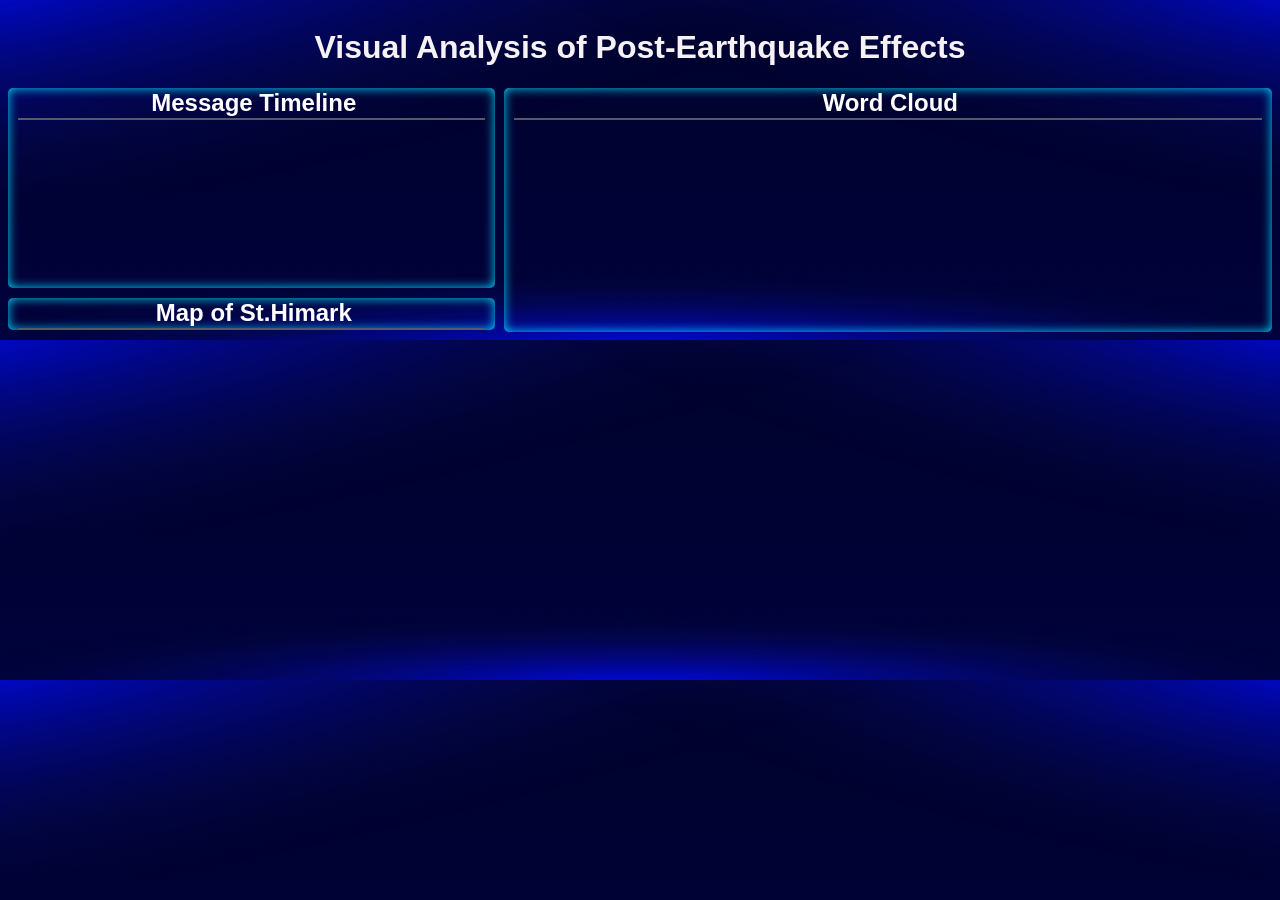
<file: 2019VAST-MC3/index.html>
<!DOCTYPE html>
<html>
  <head>
    <meta charset="utf-8" />
    <title>VAST Challenge 2019 MC 3</title>
    <link rel="stylesheet" href="css/newStyle.css" />
    <script src="https://d3js.org/d3.v5.min.js"></script>
    <script src="https://cdn.bootcdn.net/ajax/libs/jquery/3.6.0/jquery.js"></script>
    <script src="scripts/index.js"></script>
    <script src="scripts/index1.js"></script>
  </head>
  <body>
    <header>
      <h1>Visual Analysis of Post-Earthquake Effects </h1>
    </header>
    <div id="main">
      <div id="map-col" class="left">
        <div id="resource-timeline" class="card tab-content resources">
          <h2>Message Timeline</h2>
          <svg>
            <defs>

              <linearGradient id="grad1" x1="0%" y1="0%" x2="100%" y2="0%">
          
                <stop offset="0%" style="stop-color:rgb(0,208,199);stop-opacity:1"></stop>
          
                <stop offset="100%" style="stop-color:rgb(0,208,199);stop-opacity:0"></stop>
          
              </linearGradient>
          
            </defs>
          </svg>
        </div>
        <div id="map-card" class="card map">
          <h2>Map of St.Himark</h2>
         
        </div>
      </div>
      <div class="right">
        <div id="Wordcloud" class="card wordCard">
          <div class="word-tip" style="display: none">
            <p></p>
            <img src="./resources/close.svg" alt="" id="closeTable">
            <div class="tabel-con">
              <table class="tableTooltip" id="tableTooltip">
                <thead>
                    <tr>
                        <th class="column-time">
                            Time
                        </th>
                        <th class="column-location">
                            Location
                        </th>
                        <th class="column-account">
                            Account
                        </th>
                        <th class="column-message">
                            Message
                        </th>
                    </tr>
                </thead>
                <tbody>
                    <!-- <tr>
                        <td style="color: rgb(0, 0, 0);">
                            April 07, 3:40 PM
                        </td>
                        <td style="color: rgb(0, 0, 0);">
                            Cheddarford
                        </td>
                        <td style="color: rgb(0, 0, 0);">
                            CantonCoordon2
                        </td>
                        <td style="color: rgb(0, 0, 0);">
                            Time to change your day! Only Six days left to take advantage of this thrilling, <span class="highlightTextDetail" style="color: #d62728;">shaking</span> event!
                        </td>
                    </tr> -->
                </tbody>
              </table>
            </div>
          </div>
          <h2>Word Cloud</h2>
          <svg>
            <defs>
              <radialGradient id="filter1" cx="50%" cy="50%" r="50%" fx="50%" fy="50%">
                <stop offset="0%" style="stop-color:rgba(45, 193, 178, 0.5);stop-opacity:0.2" />
                <stop offset="100%" style="stop-color:rgba(74, 231, 202, 1);stop-opacity:0.8" />
              </radialGradient>
            </defs>
            <g class="wordG">

            </g>
          </svg>
        </div>
      </div>
      <!-- <div id="tab-col" class="right">
        
      </div> -->
      <!-- <div id="tab-col" class="right">
        <div class="tab-content resources">
          <div id="select-controls" class="card">
            <h2>Controls to select which resource to show</h2>
            <ul></ul>
            <svg></svg>
          </div>
          <div id="pie-chart" class="card">
            <h2>LDA Resource Distribution</h2>
            <svg></svg>
          </div>
          <div id="line-chart1" class="card">
            <h2>LDA Resource Analysis</h2>
            <svg></svg>
          </div>
        </div>
        <div class="tab-content sentiment">
          <div id="flow-diagram" class="card">
            <h2>Flow diagram</h2>
            <svg></svg>
          </div>
          <div id="sentiment-bubbles" class="card">
            <h2>Messages by Neighborhood</h2>
            <svg></svg>
          </div>
        </div>
        <div class="tab-content communications">
          <div id="user-interaction-network" class="card">
            <h2>User Interaction Network</h2>
            <svg></svg>
          </div>
          <div id="select-controls" class="card">
            <h2>Controls, filters, etc.</h2>
          </div>
          <div id="retweets-layout" class="card">
            <h2>Top Retweets</h2>
            <svg></svg>
          </div>
        </div>
      </div> -->
    </div>
    <div class="hover-tip" style="display: none">
      <h4></h4>
      <t></t>
      <svg id="minibar" style="display: none"></svg>
    </div>
    
  </body>
</html>
</file>
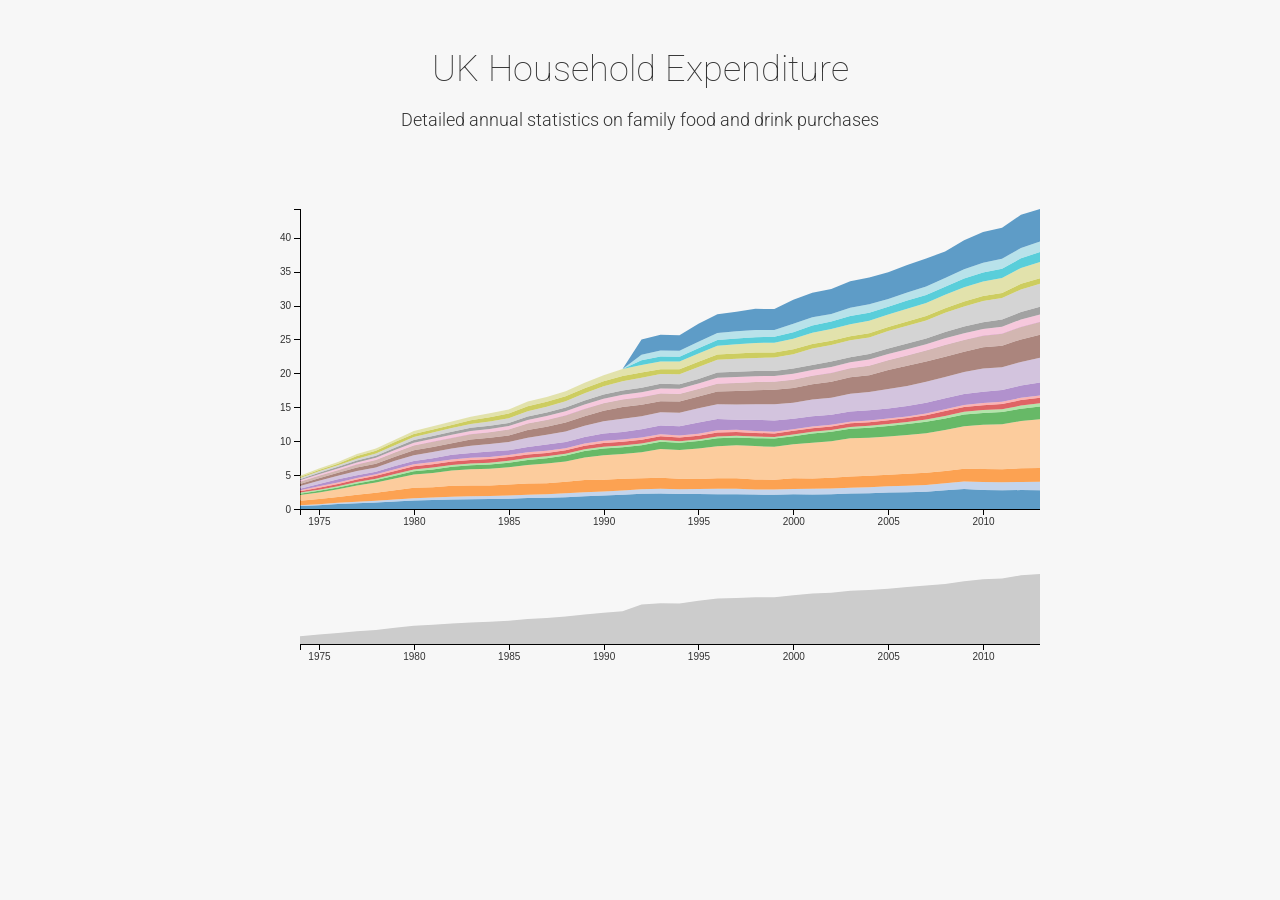
<file: TimelineStreaming/index.html>
<!doctype html>
<html>
<head>
	<meta charset="utf-8">
	<meta name="description" content="">
	<meta name="viewport" content="width=device-width, initial-scale=1">
	<title>COMP 178 - Lab 8</title>

	<!-- Load Google Font -->
	<link href='https://fonts.googleapis.com/css?family=Roboto:100,400,300,400italic,700' rel='stylesheet' type='text/css'>

	<!-- CSS libraries -->
	<link rel="stylesheet" href="css/bootstrap.min.css">
	<link rel="stylesheet" href="css/font-awesome.min.css">

	<!-- Custom CSS code -->
	<link rel="stylesheet" href="css/style.css">
</head>
<body>

	<div class="container-fluid">

		<div class="row">
			<div class="col-md-12">

				<h1>UK Household Expenditure</h1>
				<h2>Detailed annual statistics on family food and drink purchases</h2>

				<!-- Visualization placeholders -->
				<div id="stacked-area-chart"></div>
				<div id="timeline"></div>

			</div>
		</div>

	</div>

	<!-- Load JS libraries -->
	<script src="js/jquery.min.js"></script>
	<script src="js/bootstrap.min.js"></script>
	<script src="js/d3.v7.min.js"></script>

	<!-- Visualization objects -->
	<script src="js/stackedAreaChart.js"></script>
	<script src="js/timeline.js"></script>

	<!-- Load data, create visualizations -->
	<script src="js/main.js"></script>
</body>
</html>
</file>
<file: 2019VAST-MC3/css/newStyle.css>
:root {
  --offset-color: #545b66;
  --light-color: #f5f1f4;
  --main-color: #17c0e6;
  --radius: 1.5vmin;
}

html {
  font-family: "Trebuchet MS", sans-serif;
  background-color: var(--dark-color);
}

nav {
  position: sticky;
  top: 0;
}

body {
  display: flex;
  flex-direction: column;
  background-image: url("../resources/bodyContent.png");
  background-size: 100% 100%;
}

header h1 {
  color: var(--light-color);
  text-align: center;
}

footer {
  border-top: 0.5vh solid var(--offset-color);

  flex-shrink: 0;

  width: 100%;
  height: 1.5em;
}

footer h3 {
  font-size: 1em;
  color: var(--light-color);
  text-align: center;
}

div.hover-tip {
  position: absolute;
  text-align: left;
  padding: 0.5rem;
  background: var(--light-color);
  color: var(--dark-color);
  border: 1px solid var(--offset-color);
  border-radius: 8px;
  pointer-events: none;
  font-size: 1.3rem;
}
div.word-tip {
  position: absolute;
  text-align: left;
  padding-top: 30px;
  /* padding: 0.5rem; */
  background: var(--light-color);
  color: var(--dark-color);
  border: 1px solid var(--offset-color);
  border-radius: 8px;
  font-size: 1.3rem;
  right: 0px;
  top: 50px;
  width: 58vw;
  height: 50vh;
  padding-left: 2px; 
  padding-right: 2px; 
}
.word-tip .tabel-con {
  width: 100%;
  height: 100%;
  overflow: scroll;
}
.word-tip img{
  position: absolute;
  width: 30px;
  height: 30px;
  left: 0px;
  top: 0px;
  cursor: pointer;
}
div.word-tip p{
  width: 100%;
  position: absolute;
  height: 30px;
  line-height: 30px;
  top: 0px;
  margin: 0px;
  text-align: center;
}
div.word-tip table{
  width: 100%;
}

table
 
{

    border-collapse: collapse;

    margin: 0 auto;

    text-align: center;

}

table td, table th

{

    border: 1px solid #cad9ea;
    border-left: none;
    color: #666;

    height: 30px;
    padding: 0px 4px;

}

table thead th

{

    background-color: #CCE8EB;

    width: 100px;

}

table tr:nth-child(odd)

{

    background: #fff;

}

table tr:nth-child(even)

{

    background: #F5FAFA;

}

.hover-tip h4 {
  margin-top: 0.33em;
  margin-bottom: 0.33em;
}

div.tooltip-line {
  position: absolute;
  text-align: left;
  padding: 8px;
  margin-top: -20px;
  background: #ffffff;
  color: #313639;
  border: 1px solid #313639;
  border-radius: 6px;
  pointer-events: none;
}

.card {
  box-shadow: 0px 0px 11px 0px #00DAFF inset;
  border-radius: 5px;

  border-image: linear-gradient(180deg,
      rgba(110, 155, 250, 0),
      rgba(174, 184, 255, 1),
      rgba(70, 109, 255, 1)) 1 1;
  padding: 0px 10px;
}



.sub-card,
.card h2 {
  margin-top: 0;
  padding-left: 0.5vmin;
  overflow: hidden;
  border-bottom: 0.25vh solid var(--offset-color);
  margin-bottom: 2px;
  height: 30px;
  line-height: 30px;
}

.card h2 {
  color: #fff;
  text-align: center;
}

.card svg {
  width: 100%;
}

.country-map {
  stroke: black;
}

.bubble text {
  cursor: default;
  pointer-events: none;
}

.hilight {
  /* stroke: cyan !important; */
  stroke-width: 4px !important;
}
.tick text {
  fill: #fff;
}
text {
  fill: #fff;
}
.tick line {
  stroke: #fff;
}
#yAxis path {
  stroke: #fff;
}
.domain {
  stroke: #fff;
}

.line {
  fill: none;
  stroke-width: 0.3vh;
}

.fade-line {
  opacity: 0.25;
}

.focus-line {
  stroke-width: 0.5vh !important;
}

.lda-topic-line circle {
  stroke: var(--light-color);
}

.overlay {
  fill: none;
  stroke: none;
  pointer-events: all;
}


#main {
  display: flex;
  flex-direction: row;


  /* height: calc(100vh - 120px ); */
}

.left {
  flex: 1;
  /* display: flex;
   flex-direction: column; */
}

.left .resources {
  height: 200px;
}

.left .map {
  flex: 1;
  /* overflow: hidden; */
  margin-top: 10px;
}

.right {
  width: 60vw;
  /* height: 100%; */
}

.left .card {
  margin-right: 1vmin;
}

/* .right .card {
  margin-left: 1vmin;
} */

.wordCard {
  /* width: 100%; */
  height: 100%;
  position: relative;
}


#Wordclod text {
  font: 10px sans-serif;
  text-anchor: middle;
}

/* .node circle {
  fill: #ddd;
} */

.node:hover circle {
  stroke: #000;
  stroke-width: 1.2px;
}
</file>
<file: TimelineStreaming/css/style.css>
body {
  font-family: 'Roboto', sans-serif;
  background-color: #f7f7f7;
  text-align: center;
}

h1 {
  font-weight: 100;
  margin-top: 50px;
}

h2 {
  font-weight: 300;
  font-size: 18px;
  margin-bottom: 40px;
}

.container-fluid {
	padding-right: 30px;
	padding-left: 30px;
}

.axis path,
.axis line {
  fill: none;
  stroke: #000;
  shape-rendering: crispEdges;
}

.browser text {
  text-anchor: end;
}

.area {
  opacity: 0.7;
  clip-path: url(#clip);
}
.area:hover {
  opacity: 1;
}

.brush .extent {
  stroke: #fff;
  fill-opacity: .125;
  shape-rendering: crispEdges;
}
</file>
